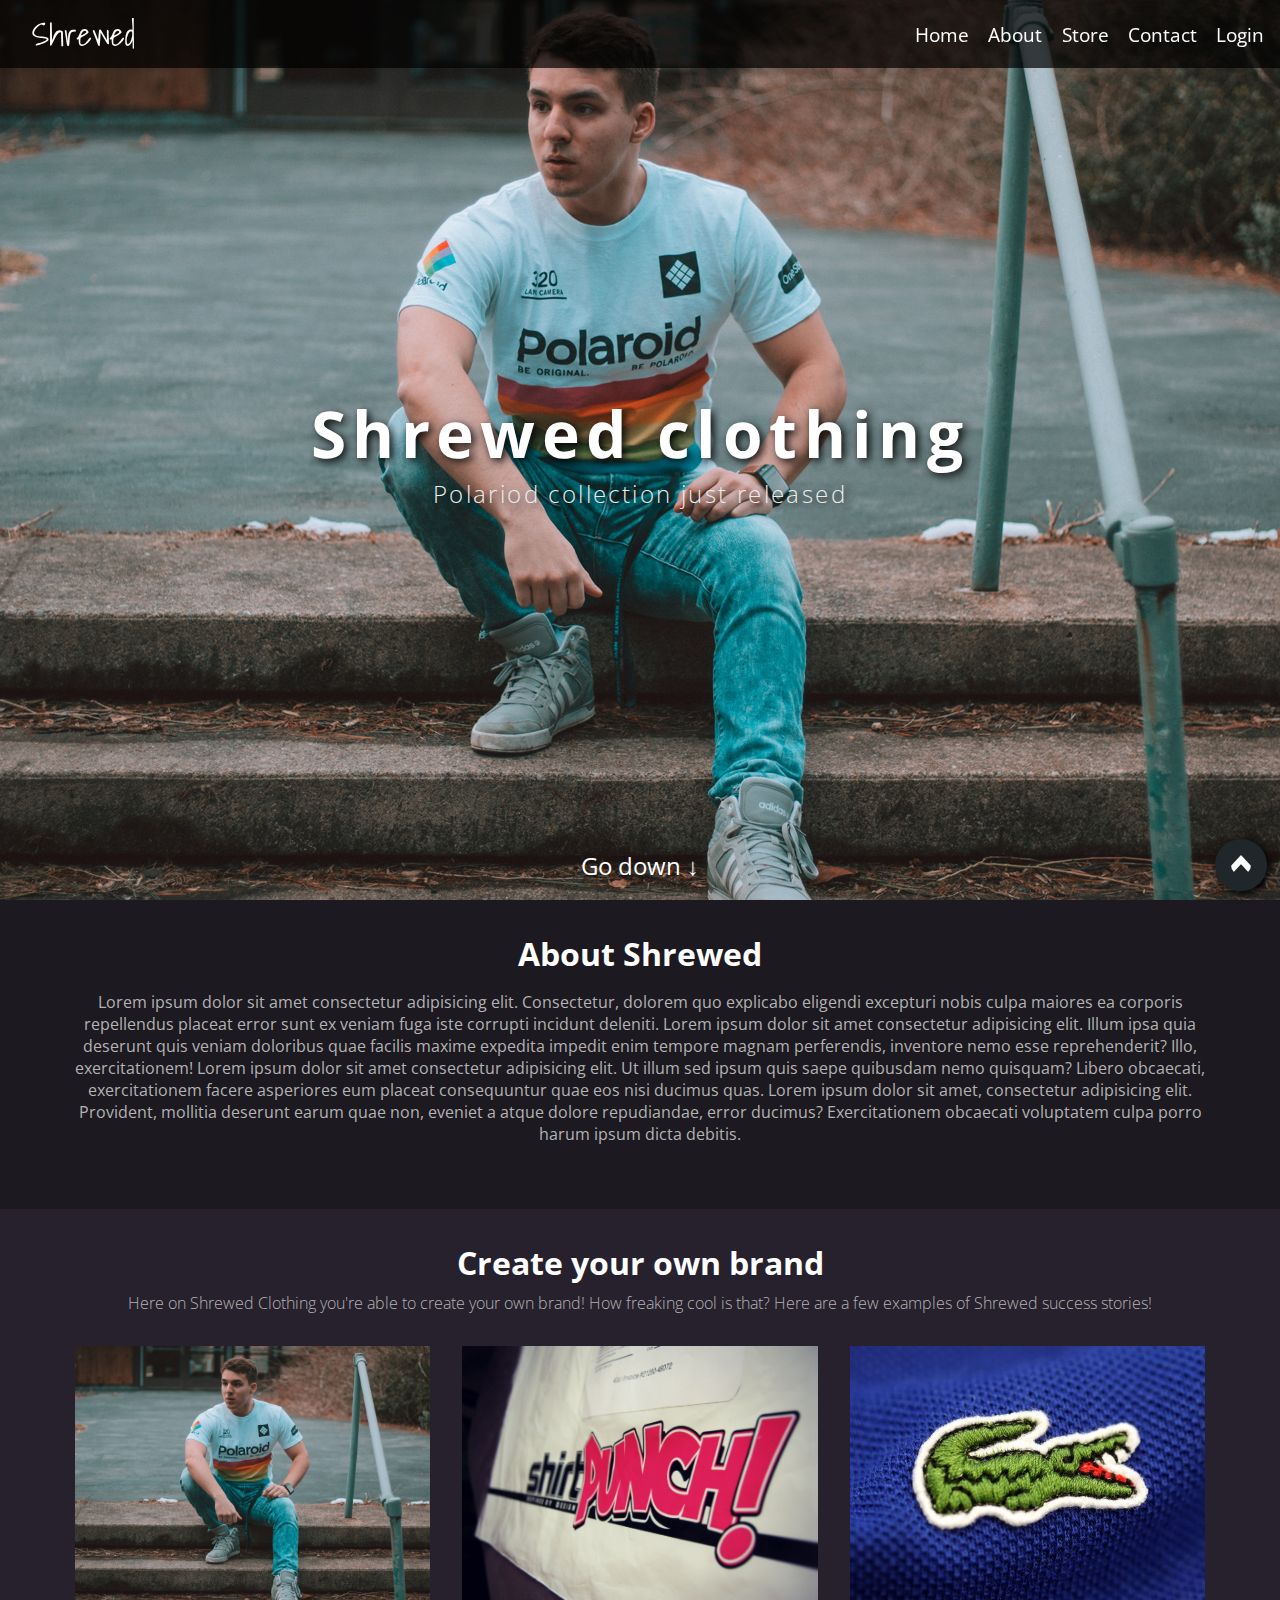
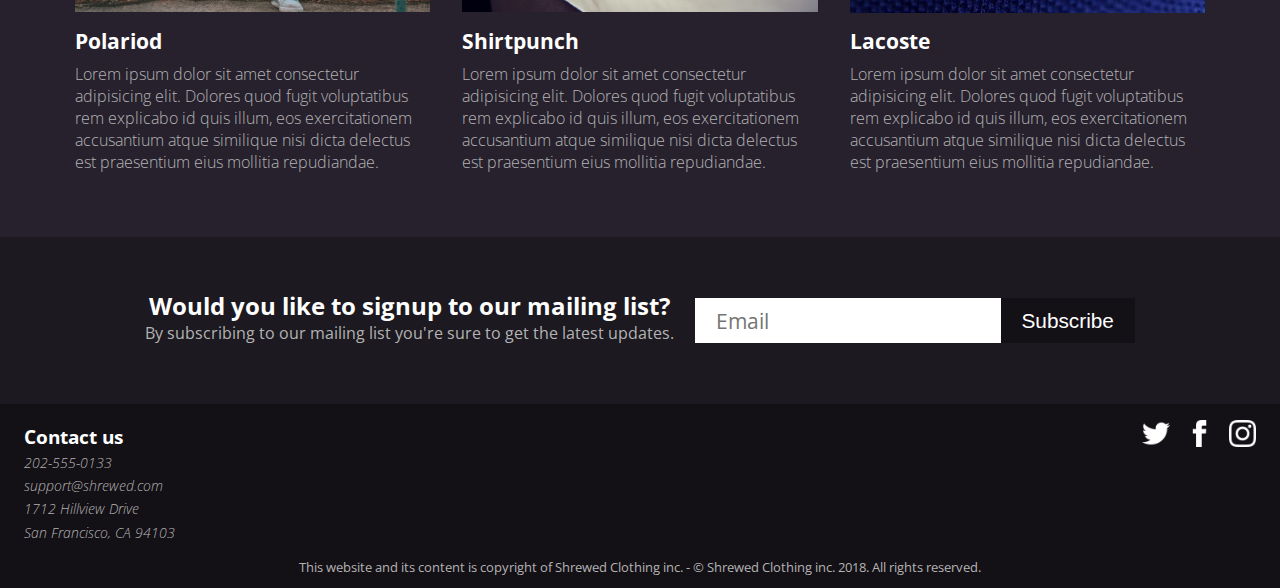
<file: index.html>
<!DOCTYPE html>
<html lang="en">
<head>
    <meta charset="UTF-8">
    <meta name="viewport" content="width=device-width, initial-scale=1.0">
    <meta http-equiv="X-UA-Compatible" content="ie=edge">
    <link href="https://fonts.googleapis.com/css?family=Open+Sans|Shadows+Into+Light" rel="stylesheet">
    <link rel="shortcut icon" href="favicon.ico" type="image/x-icon">
    <link rel="stylesheet" href="css/style.css">
    <title>Shrewed Clothing</title>
</head>
<body>
    <article class="sitetop">
        <img src="img/fp_bg.jpg" alt="">
        <header>
            <a href="index.html" class="noselect">Shrewed</a>
            <label for="navcheck" class="noselect">&#9776;</label>
            <input type="checkbox" name="navcheck" id="navcheck">
            <nav>
                <a href="index.html">Home</a>
                <a href="#">About</a>
                <a href="#">Store</a>
                <a href="#">Contact</a>
                <a href="#">Login</a>
            </nav>
        </header>
        <section class="imgtext noselect">
            <h2>Shrewed clothing</h2>
            <h3>Polariod collection just released</h3>
        </section>
        <p class="godown noselect">Go down ↓</p>
    </article>
    
    <img src="img/toTopArrow.png" class="toTop noselect" alt="">

    <article class="about">
        <section>
        <h2>About Shrewed</h2>
        <p>Lorem ipsum dolor sit amet consectetur adipisicing elit. Consectetur, dolorem quo explicabo eligendi excepturi nobis culpa maiores ea corporis repellendus placeat error sunt ex veniam fuga iste corrupti incidunt deleniti. Lorem ipsum dolor sit amet consectetur adipisicing elit. Illum ipsa quia deserunt quis veniam doloribus quae facilis maxime expedita impedit enim tempore magnam perferendis, inventore nemo esse reprehenderit? Illo, exercitationem! Lorem ipsum dolor sit amet consectetur adipisicing elit. Ut illum sed ipsum quis saepe quibusdam nemo quisquam? Libero obcaecati, exercitationem facere asperiores eum placeat consequuntur quae eos nisi ducimus quas. Lorem ipsum dolor sit amet, consectetur adipisicing elit. Provident, mollitia deserunt earum quae non, eveniet a atque dolore repudiandae, error ducimus? Exercitationem obcaecati voluptatem culpa porro harum ipsum dicta debitis.</p>
    </section>
    </article>

    <section class="ownbrand">
        <h2>Create your own brand</h2>
        <p>Here on Shrewed Clothing you're able to create your own brand! How freaking cool is that? Here are a few examples of Shrewed success stories!</p>
        <article class="brandcards">
            <figure>
                <img src="img/fp_bg.jpg" alt="">
                <figcaption>
                    <h3>Polariod</h3>
                    <p>Lorem ipsum dolor sit amet consectetur adipisicing elit. Dolores quod fugit voluptatibus rem explicabo id quis illum, eos exercitationem accusantium atque similique nisi dicta delectus est praesentium eius mollitia repudiandae.</p>
                </figcaption>
            </figure>
            <figure>
                <img src="img/shirtpunch.jpg" alt="">
                <figcaption>
                    <h3>Shirtpunch</h3>
                    <p>Lorem ipsum dolor sit amet consectetur adipisicing elit. Dolores quod fugit voluptatibus rem explicabo id quis illum, eos exercitationem accusantium atque similique nisi dicta delectus est praesentium eius mollitia repudiandae.</p>
                </figcaption>
            </figure>
            <figure>
                <img src="img/lacoste.jpg" alt="">
                <figcaption>
                    <h3>Lacoste</h3>
                    <p>Lorem ipsum dolor sit amet consectetur adipisicing elit. Dolores quod fugit voluptatibus rem explicabo id quis illum, eos exercitationem accusantium atque similique nisi dicta delectus est praesentium eius mollitia repudiandae.</p>
                </figcaption>
            </figure>
        </article>
    </section>

    
    <article class="mailinglist">
        <section>
                <h2>Would you like to signup to our mailing list?</h2>
                <p>By subscribing to our mailing list you're sure to get the latest updates.</p>
        </section>
        <section class="mailinginput">
            <input type="email" placeholder="Email">
            <button type="button">Subscribe</button>
        </section>
    </article>
    <!-- footer -->
    <footer>
        <section>
            <h3>Contact us</h3>
            <address>
                <ul>
                    <li>202-555-0133</li>
                    <li>support@shrewed.com</li>
                    <li>1712 Hillview Drive</li>
                    <li>San Francisco, CA 94103</li>
                </ul>
            </address>
        </section>
        <section class="socialicons">
            <figure>
                <a href="https://twitter.com/" target="_blank"><img src="img/twitter_icon.png" alt=""></a>
            </figure>
            <figure>
                    <a href="https://www.facebook.com/" target="_blank"><img src="img/facebook_icon.png" alt=""></a>
            </figure>
            <figure>
                    <a href="https://www.instagram.com/" target="_blank"><img src="img/instagram_icon.png" alt=""></a>
            </figure>
        </section>
        <p>This website and its content is copyright of Shrewed Clothing inc. - &copy; Shrewed Clothing inc. 2018. All rights reserved.</p>
    </footer>

    <script src="js/main.js"></script>
</body>
</html>
</file>
<file: css/style.css>
body{
    margin: 0;

    /* webkit-touch-callout: none; /* iOS Safari */
    /* -webkit-user-select: none; /* Safari */
    /* -khtml-user-select: none; /* Konqueror HTML */
    /* -moz-user-select: none; /* Firefox */
    /* -ms-user-select: none; /* Internet Explorer/Edge */
    /* user-select: none; /* Non-prefixed version, currently supported by Chrome and Opera */
}
h1,h2,h3,h4,h5,h6,p{
    font-family: 'Open Sans', sans-serif;
}
.noselect{
    -webkit-touch-callout: none; /* iOS Safari */
    -webkit-user-select: none; /* Safari */
    -khtml-user-select: none; /* Konqueror HTML */
    -moz-user-select: none; /* Firefox */
    -ms-user-select: none; /* Internet Explorer/Edge */
    user-select: none; /* Non-prefixed version, currently supported by Chrome and Opera */
}
.sitetop{
    position: relative;
    display: flex;
}
.sitetop img{
    width: 100%;
    height: 100vh;
    object-fit: cover;
}
.sitetop header{
    position: fixed;
    top: 0;
    left: 0;
    display: flex;
    background: rgba(0, 0, 0, .7);
    width: 100%;
    justify-content: space-between;
    align-items: center;
    padding: .5em 0 .5em 0;
    z-index: 999;
    flex-wrap: wrap;
}
.sitetop header a{
    color: #ffffff;
    text-decoration: none;
    font-family: 'Shadows Into Light', cursive;
    font-size: 2em;
    margin: 0;
    padding-left: 1em;
}
.sitetop nav{
    display: none;
    flex-wrap: wrap;
    width: 100%
}
.sitetop nav a{
    flex-basis: 100%;
    padding: 0;
    text-align: center;
    background-color: rgba(31, 39, 42, 1);
    border-bottom: rgba(0, 0, 0, .7) 2px solid;
    font-family: 'Open Sans', sans-serif;
    font-size: 1.2em;
    padding: .5em 0;
}
.sitetop label{
    color: #ffffff;
    font-size: 1.5em;
    margin-right: 1em;
}
.sitetop input[type=checkbox]{
    display: none;
}
.sitetop input[type=checkbox]:checked ~ nav{
    display: flex;
}

@media(min-width:550px){
    .sitetop nav{
        padding-right: 1em;
        display: flex;
        flex-wrap: nowrap;
        width: initial;
    }
    .sitetop header nav a{
        padding: 0;
        margin-left: 1em;
        background-color: transparent;
        border: none;
        text-align: initial;
        flex-basis: initial;
    }
    .sitetop label{
        display: none;
    }
}
.imgtext{
    position: absolute;
    align-self: center;
    justify-items: center;
    text-align: center;
    width: 100%;
}
.imgtext h2,.imgtext h3{
    color: #ffffff;
    text-align: center;
    font-size: 4em;
    letter-spacing: .1em;
    margin: 0;
    text-shadow: 3px 3px 10px #000000;;
}
.imgtext h3{
    font-size: 1.5em;
    font-weight: 300;
    color: #ececec;
}

.godown{
    position: absolute;
    bottom: 2%;
    width: 100%;
    text-align: center;
    color: #ffffff;
    text-decoration: none;
    font-size: 1.5em;
    margin: 0;
    cursor: pointer;
}

.toTop{
    position: fixed;
    bottom: 1%;
    right: 1%;
    height: 20px;
    width: 20px;
    border: 1em solid #1f272a;
    border-radius: 50%;
    background: #1f272a;
    box-shadow: 3px 3px 10px #000000;
    cursor: pointer;
}

.about{
    display: flex;
    align-items: center;
    flex-direction: column;
    background-color: #1C1920;
    padding-bottom: 3em;
}
.about section{
    width: 90vw;
    display: flex;
    align-items: center;
    flex-direction: column;
    text-align: center;
}
.about section p{
    color: #b3b3b3;
}
.about h2{
    color: #ffffff;
    margin: 1em 0 0 0;
    font-size: 2em;
}

.ownbrand{
    display: flex;
    flex-direction: column;
    align-items: center;
    background-color: #27212E;
    min-height: 50vh;
    padding: 0 3em 3em 3em;
}
.ownbrand h2{
    color: #ffffff;
    margin: 1em 0 0 0;
    font-size: 2em;
}
.ownbrand p{
    color: #b3b3b3;
    margin: .5em 0 0 0;
    font-weight: 300;
}

/* Brand cards */
.brandcards{
    display: flex;
    flex-wrap: wrap;
    justify-content: center;
}
.brandcards figure{
    max-width: 30%;
    min-width: 300px;
    margin: 2em 1em 1em 1em;
}
.brandcards figure img{
    width: 100%;
    object-fit: cover;
}
.brandcards figcaption h3{
    color: #ffffff;
    font-size: 1.3em;
    margin: .5em 0 0 0;
}
.mailinglist{
    display: flex;
    align-items: center;
    justify-content: center;
    flex-wrap: wrap;
    background-color: #1C1920;
    min-height: 15vh;
    max-width: 100%;
    padding: 1em;
    text-align: center;
}
.mailinglist h2{
    color: #ffffff;
    margin: 0;
}
.mailinglist p{
    color: #b3b3b3;
    margin: 0 0 .5em 0;
}
.mailinglist input{
    margin-left: 1em;
    min-width: 100px;
    border: none;
    font-size: 1.3em;
    padding: .3em 1em;
    outline: none;
    font-family: 'Open Sans', sans-serif;
}
.mailinglist button{
    background-color: #131016;
    height: 100%;
    border: none;
    color: #ffffff;
    font-size: 1.3em;
    padding: .5em 1em;
}
.mailinginput{
    display: flex;
    min-width: 100px;
    min-height: 2em;
}


footer{
    display: flex;
    flex-wrap: wrap;
    justify-content: space-between;
    background-color: #131016;
    max-width: 100%;
    padding: 1em 1.5em 0 1.5em;
}
footer h3{
    color: #ffffff; 
    margin: .2em 0 .2em 0;
}
footer address{
    margin-bottom: 1em;
}
footer ul{
    color: #b3b3b3; 
    font-family: 'Open Sans', sans-serif;
    font-weight: 100;
    font-size: .9em;
    padding: 0;
    margin: 0;
}
footer li{
    list-style: none;
    margin: 0 0 .3em 0;
}
footer p{
    color: #b3b3b3;
    flex-basis: 100%;
    text-align: center;
    font-size: .8em;
    margin: 0 0 1em 0;
}
footer .socialicons{
    display: flex;
    flex-direction: row;
}
footer .socialicons figure{
    margin: 0 0 0 1em;
    height: 2em;
}
footer .socialicons figure img{
    height: 1.7em;
    width: 1.7em;
}
</file>
